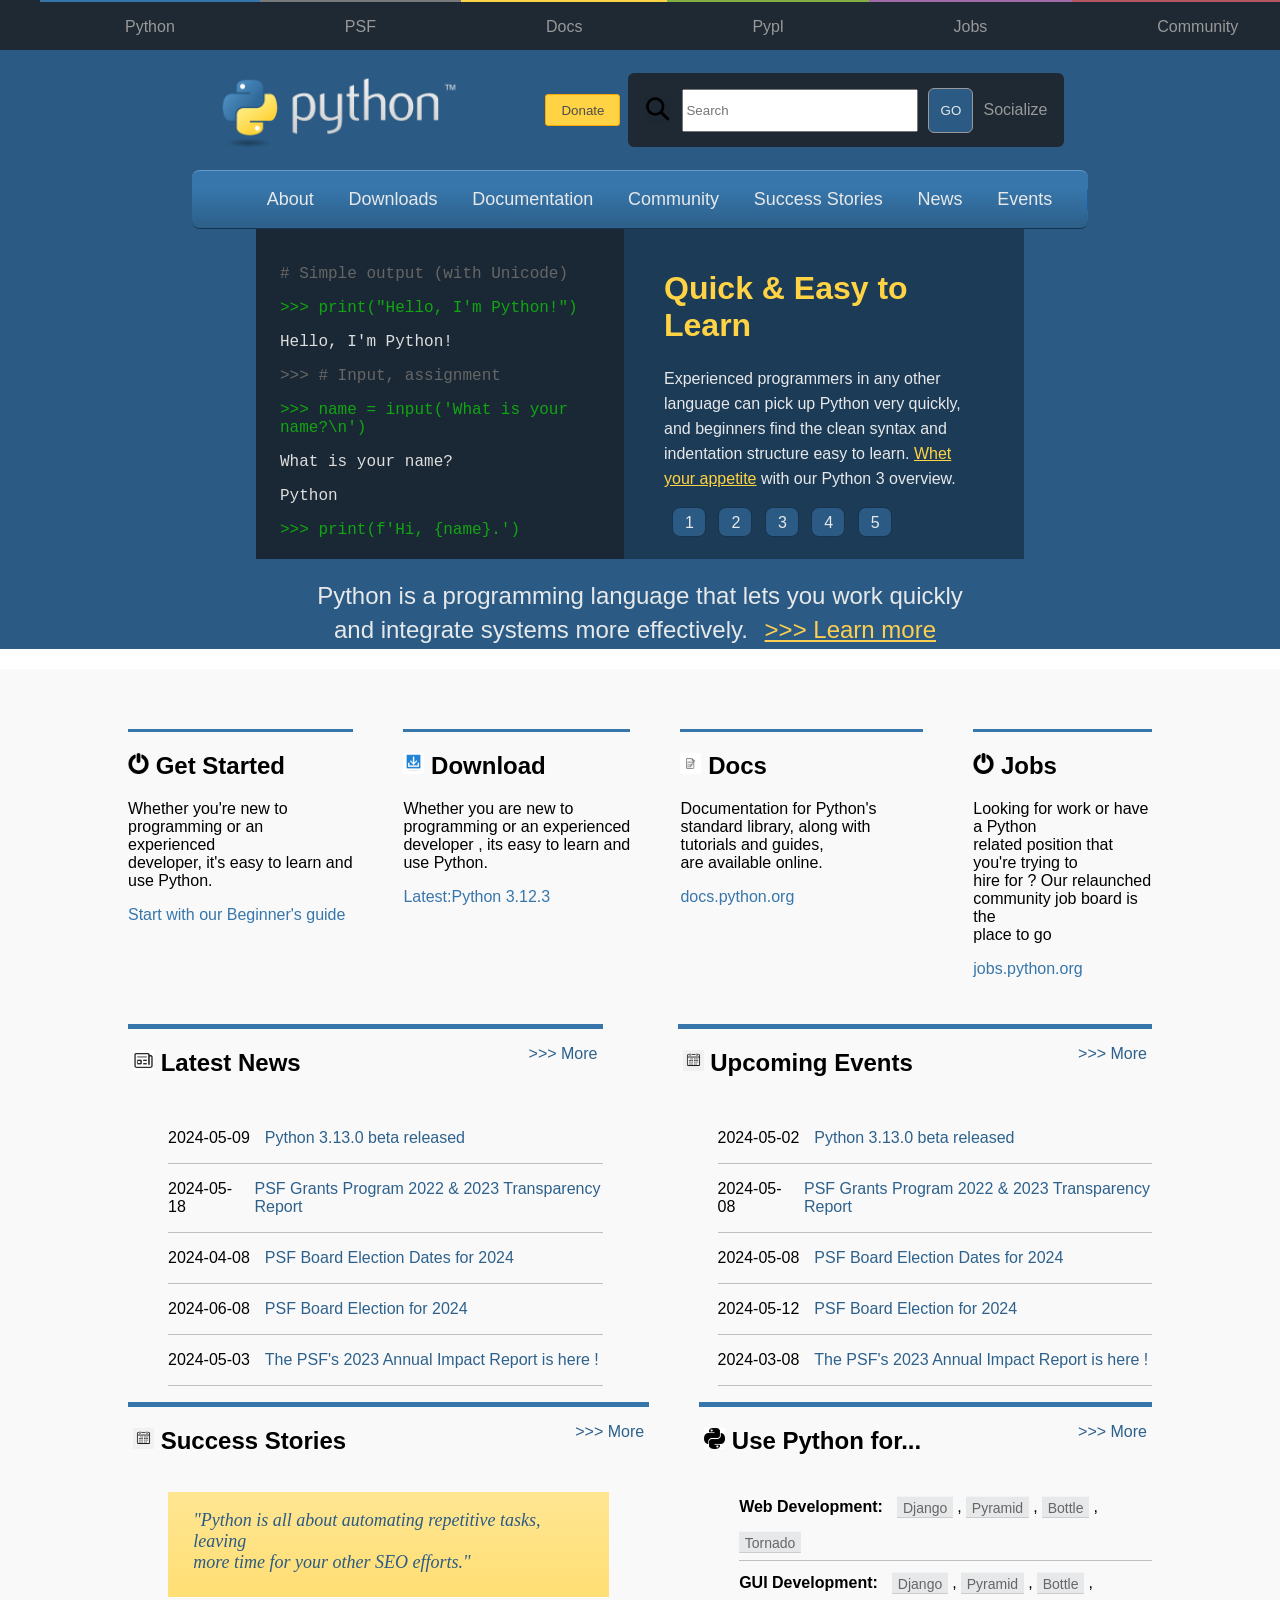
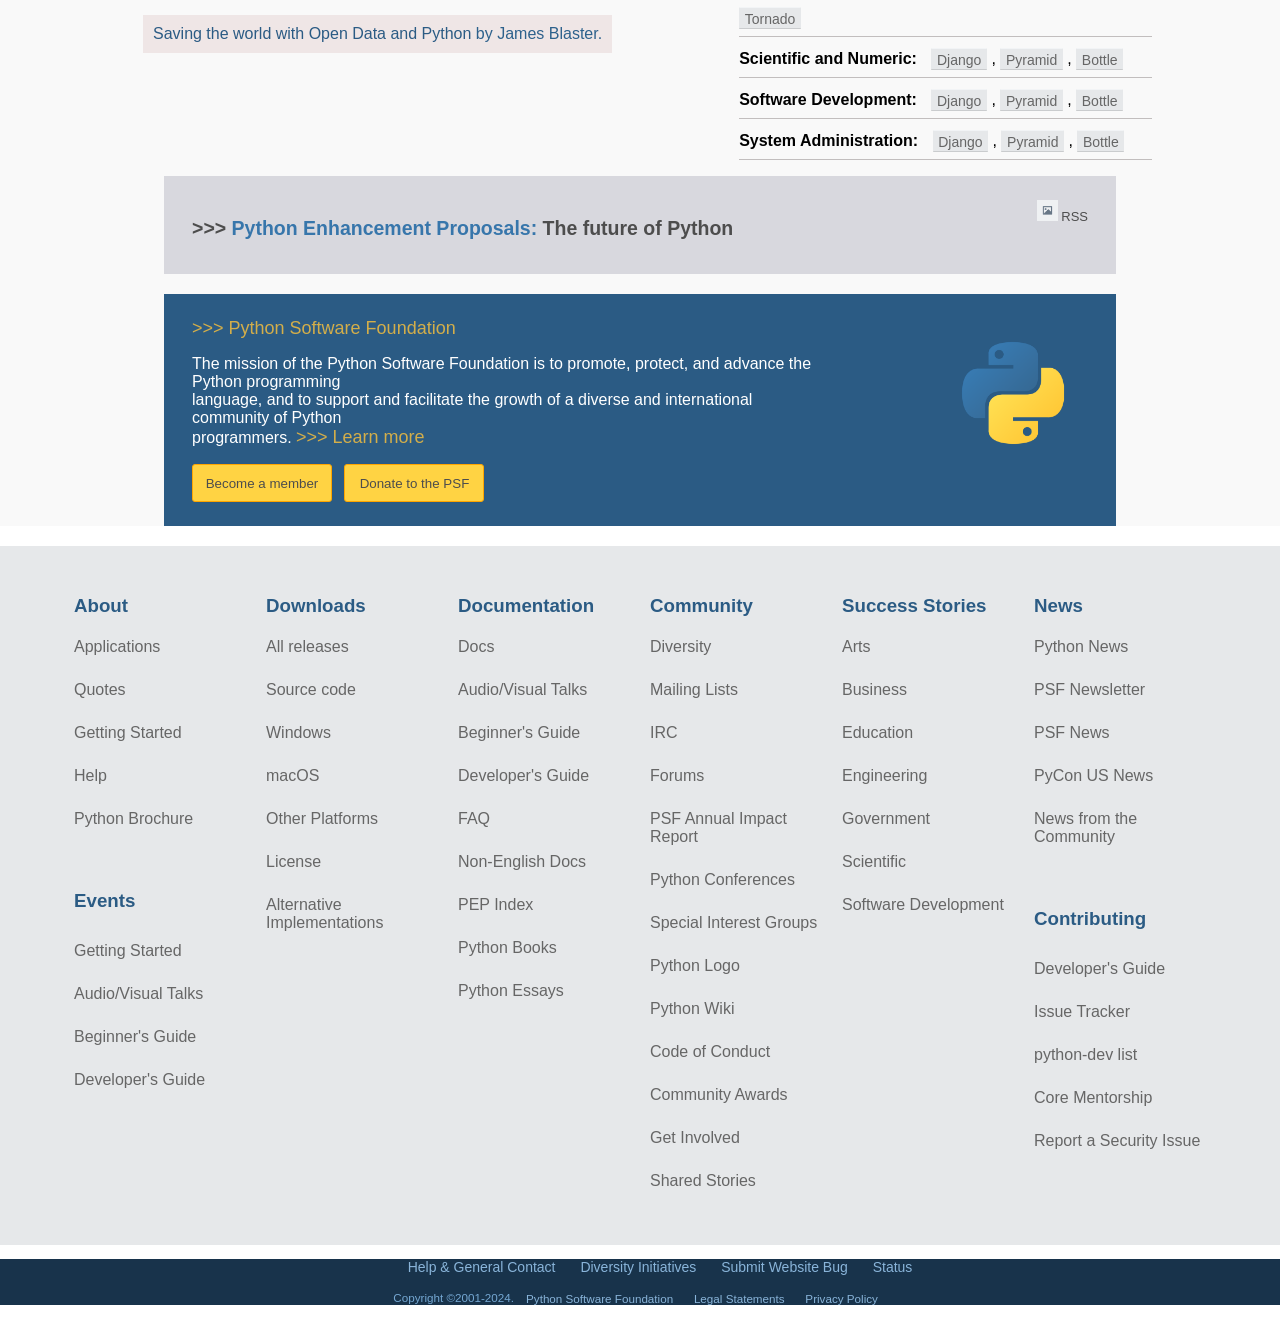
<file: index.html>
<!DOCTYPE html>
<html lang="en">

<head>
  <meta charset="UTF-8">
  <meta name="viewport" content="width=device-width, initial-scale=1.0">
  <title>Welcome To Python</title>
  <link rel="stylesheet" href="./styles.css" />
  <link rel="icon" href="imgs/pythonlog2.png" type="image/x-icon">
</head>

<body>
  <nav class="main-navbar">
    <ul class="flex navbar-items">
      <li class="nav-word blue-top">
        <a href="#">Python</a>
      </li>
      <li class="nav-word red-top">
        <a href="#">PSF</a>
      </li>
      <li class="nav-word yellow-top">
        <a href="#">Docs</a>
      </li>
      <li class="nav-word green-top">
        <a href="#">Pypl</a>
      </li>
      <li class="nav-word orange-top">
        <a href="#">Jobs</a>
      </li>
      <li class="nav-word violet-top">
        <a href="#">Community</a>
      </li>
    </ul>
    </nav>

    <header>
      <div class="flex">
        <div class="header-container">
          <img src="./imgs/python-logo@2x.png" class="python-img" alt="python logo"/>

          <div class="flex a-center">
            <button class="donate-button">Donate</button>
            <div class="search-field">
              <img src="./imgs/search-icon-png-5.png" class="search-icon" alt="search icon image" />
              <input type="text" placeholder="Search" class="search-input"/>
              <button class="go-button">GO</button>
              <p class="socialize">Socialize</p>
            </div>
          </div>
        </div>
      </div>


      <nav class="main-nav">
        <ul class="navigation-menu">
            <li> About </li>
            <li> Downloads </li>          
            <li> Documentation </li>    
            <li> Community </li>
            <li> Success Stories </li>
            <li> News </li>
            <li> Events </li>
        </ul>
      </nav>


      <div class="header-banner">
        <div class="code-space">
          <p class="code-gray"># Simple output (with Unicode)</p>
          <p class="code-green">>>> print("Hello, I'm Python!")</p>
          <p class="code-white"> Hello, I'm Python! </p>
          <p class="code-gray">>>> # Input, assignment </p>
          <p class="code-green">>>> name = input('What is your name?\n')</p>
          <p class="code-white">What is your name?</p>
          <p class="code-white">Python</p>
          <p class="code-green">>>> print(f'Hi, {name}.')</p>
        </div>


        <div class="functions-text">
          <h1> Quick & Easy to Learn</h1>
          <p>
            Experienced programmers in any other language can pick up Python very quickly,
            and beginners find the clean syntax and indentation structure easy to learn.
            <span>Whet your appetite</span> with our Python 3 overview.
          </p>

          <div>
            <button>1</button>
            <button>2</button>
            <button>3</button>
            <button>4</button>
            <button>5</button>
          </div>
        </div>
      </div>
      <p class="bottom-header-text">
        Python is a programming language that lets you work quickly<br> and integrate systems more effectively.
        <span> >>> Learn more</span>
      </p>
    </header>

    <div class="information-body">
      <div class="row" style="padding-bottom: 30px;">
        <div class="small-card">
          <h2><img src="./imgs/shut-down.png" class="img-res" alt="power on button icon" /> Get Started</h2>
          <p>Whether you're new to <br> programming or an experienced<br>developer, it's easy to learn and use Python.
          <p class="c-l-blue"><a>Start with our Beginner's guide</a></p>

        </div>

        <div class="small-card">
          <h2><img src="./imgs/download.png" class="img-res" alt="downloading icon" /> Download</h2>
          <p>Whether you are new to<br> programming or an experienced<br> developer , its easy to learn and use Python.
          </p>
          <p class="c-l-blue">Latest:<a>Python 3.12.3</a></p>
        </div>

        <div class="small-card">
          <h2><img src="./imgs/document.png" class="img-res" alt="documents illustrating icon" /> Docs</h2>
          <p>Documentation for Python's<br> standard library, along with tutorials and guides,<br> are available online.
          </p>
          <p class="c-l-blue"><a>docs.python.org</a></p>
        </div>

        <div class="small-card">
          <h2><img src="./imgs/shut-down.png" class="img-res" alt="power on button icon" /> Jobs</h2>
          <p>Looking for work or have a Python<br> related position that you're trying to <br> hire for ? Our
            relaunched<br>
            community job board is the <br>place to go</p>
          <p class="c-l-blue"><a>jobs.python.org</a></p>
        </div>
      </div>

      <div class="row">
        <div class="list-widgets" style="width: 100%; ">
          <div class="widget-item">
            <div class="flex widget-title">
              <h2>
                <img src="./imgs/news-icon.png" class="img-res" alt="newspaper illustrating icon" /> Latest News
              </h2>
              <p>
                >>> More
              </p>
            </div>

            <ul>
              <li class="flex">
                <time>2024-05-09</time>
                <p><a>Python 3.13.0 beta released</a></p>
              </li>
              <li class="flex">
                <time>2024-05-18</time>
                <p><a>PSF Grants Program 2022 & 2023 Transparency Report</a></p>
              </li>
              <li class="flex">
                <time>2024-04-08</time>
                <p><a>PSF Board Election Dates for 2024</a></p>
              </li>
              <li class="flex">
                <time>2024-06-08</time>
                <p><a>PSF Board Election for 2024</a></p>
              </li>
              <li class="flex">
                <time>2024-05-03</time>
                <p><a>The PSF's 2023 Annual Impact Report is here !</a></p>
              </li>
            </ul>
          </div>


          <div class="widget-item">
            <div class="flex widget-title">
              <h2>
                <img src="./imgs/events-icon.png" class="img-res" alt="calendar schedule icon"/> Upcoming Events
              </h2>
              <p>
                >>> More
              </p>
            </div>

            <ul>
              <li class="flex">
                <time>2024-05-02</time>
                <p><a>Python 3.13.0 beta released</a></p>
              </li>
              <li class="flex">
                <time>2024-05-08</time>
                <p><a>PSF Grants Program 2022 & 2023 Transparency Report</a></p>
              </li>
              <li class="flex">
                <time>2024-05-08</time>
                <p><a>PSF Board Election Dates for 2024</a></p>
              </li>
              <li class="flex">
                <time>2024-05-12</time>
                <p><a>PSF Board Election for 2024</a></p>
              </li>
              <li class="flex">
                <time>2024-03-08</time>
                <p><a>The PSF's 2023 Annual Impact Report is here !</a></p>
              </li>
            </ul>
          </div>
        </div>
      </div>

      <div class="row">
        <div class="medium-widget">
            <div class="widget-item">
          <div class="flex widget-title">
            <h2>
              <img src="./imgs/events-icon.png" class="img-res" alt="document-held record icon" />
              Success Stories
            </h2>
            <p>
              >>> More
            </p>
          </div>
          <div class="reference">
            <blockquote>
              <a>"Python is all about automating repetitive tasks, leaving<br> more time for your other SEO efforts."</a>
            </blockquote>
            <p>
              <a href="#">Saving the world with Open Data and Python</a> by James Blaster.
            </p>
          </div>
        </div>
    </div>

        <div class="medium-widget">
            <div class="widget-item">
          <div class=" flex widget-title">
            <h2>
              <img src="./imgs/python-icon.png" class="img-res" alt="logo of python"/> Use Python for...
            </h2>
            <p>
                >>> More
            </p>
          </div>

          <ul class="menu-row">
            <li>
              <b>Web Development:</b>
              <span class="tag-wrap">
                <a class="tag">Django</a>
                ,
                <a class="tag">Pyramid</a>
                ,
                <a class="tag">Bottle</a>
                ,
                <a class="tag">Tornado</a>

              </span>
            </li>

            <li>
              <b>GUI Development:</b>
              <span class="tag-wrap">
                <a class="tag">Django</a>
                ,
                <a class="tag">Pyramid</a>
                ,
                <a class="tag">Bottle</a>
                ,
                <a class="tag">Tornado</a>

              </span>
            </li>

            <li>
              <b>Scientific and Numeric:</b>
              <span class="tag-wrap">
                <a class="tag">Django</a>
                ,
                <a class="tag">Pyramid</a>
                ,
                <a class="tag">Bottle</a>

              </span>
            </li>

            <li>
              <b>Software Development:</b>
              <span class="tag-wrap">
                <a class="tag">Django</a>
                ,
                <a class="tag">Pyramid</a>
                ,
                <a class="tag">Bottle</a>

              </span>
            </li>

            <li>
              <b>System Administration:</b>
              <span class="tag-wrap">
                <a class="tag">Django</a>
                ,
                <a class="tag">Pyramid</a>
                ,
                <a class="tag">Bottle</a>

              </span>
            </li>
          </ul>
        </div>
    </div>
      </div>


      <div class="PEP">
        <h2>
          <span>>>></span>
          <a class="c-l-blue">Python Enhancement Proposals:</a>
          The future of Python
        </h2>

        <a><img src="./imgs/placeholder.png" class="img-res" alt="empty image placeholder" /> RSS</a>
      </div>

      <div class="member-donate">
        <div>
          <a href="#" class="PSF-yellow"> >>> Python Software Foundation</a>
          <p>The mission of the Python Software Foundation is to promote, protect, and advance the Python programming<br>
            language, and to support and facilitate the growth of a diverse and international community of Python<br>
            programmers. <a href="#" class="PSF-yellow">>>> Learn more</a></p>
          <div>
            <button class="end-button">Become a member</button>
            <button class="end-button">Donate to the PSF</button>
          </div>
        </div>
        <img src="./imgs/pythonlog2.png" height="150" width="150" alt="python logo icon"/>
      </div>
    </div>
    
    <div class="main-footer-links">
      <div class="footer-container">
        <div class="footer-column">
          <h3>About</h3>
          <ul>
            <li><a href="#">Applications</a></li>
            <li><a href="#">Quotes</a></li>
            <li><a href="#">Getting Started</a></li>
            <li><a href="#">Help</a></li>
            <li><a href="#">Python Brochure</a></li>
            <br>
            <li>
              <h3>Events</h3>
            <li><a href="#">Getting Started</a></li>
            <li><a href="#">Audio/Visual Talks</a></li>
            <li><a href="#">Beginner's Guide</a></li>
            <li><a href="#">Developer's Guide</a></li>
            </li>
          </ul>
        </div>

        <div class="footer-column">
          <h3>Downloads</h3>
          <ul>
            <li><a href="#">All releases</a></li>
            <li><a href="#">Source code</a></li>
            <li><a href="#">Windows</a></li>
            <li><a href="#">macOS</a></li>
            <li><a href="#">Other Platforms</a></li>
            <li><a href="#">License</a></li>
            <li><a href="#">Alternative Implementations</a></li>
          </ul>
        </div>

        <div class="footer-column">
          <h3>Documentation</h3>
          <ul>
            <li><a href="#">Docs</a></li>
            <li><a href="#">Audio/Visual Talks</a></li>
            <li><a href="#">Beginner's Guide</a></li>
            <li><a href="#">Developer's Guide</a></li>
            <li><a href="#">FAQ</a></li>
            <li><a href="#">Non-English Docs</a></li>
            <li><a href="#">PEP Index</a></li>
            <li><a href="#">Python Books</a></li>
            <li><a href="#">Python Essays</a></li>
          </ul>
        </div>

        <div class="footer-column">
          <h3>Community</h3>
          <ul>
            <li><a href="#">Diversity</a></li>
            <li><a href="#">Mailing Lists</a></li>
            <li><a href="#">IRC</a></li>
            <li><a href="#">Forums</a></li>
            <li><a href="#">PSF Annual Impact Report</a></li>
            <li><a href="#">Python Conferences</a></li>
            <li><a href="#">Special Interest Groups</a></li>
            <li><a href="#">Python Logo</a></li>
            <li><a href="#">Python Wiki</a></li>
            <li><a href="#">Code of Conduct</a></li>
            <li><a href="#">Community Awards</a></li>
            <li><a href="#">Get Involved</a></li>
            <li><a href="#">Shared Stories</a></li>
          </ul>
        </div>

        <div class="footer-column">
          <h3>Success Stories</h3>
          <ul>
            <li><a href="#">Arts</a></li>
            <li><a href="#">Business</a></li>
            <li><a href="#">Education</a></li>
            <li><a href="#">Engineering</a></li>
            <li><a href="#">Government</a></li>
            <li><a href="#">Scientific</a></li>
            <li><a href="#">Software Development</a></li>
          </ul>
        </div>

        <div class="footer-column">
          <h3>News</h3>
          <ul>
            <li><a href="#">Python News</a></li>
            <li><a href="#">PSF Newsletter</a></li>
            <li><a href="#">PSF News</a></li>
            <li><a href="#">PyCon US News</a></li>
            <li><a href="#">News from the Community</a></li>
            <br>
            <li>
              <h3>Contributing</h3>
            <li><a href="#">Developer's Guide</a></li>
            <li><a href="#">Issue Tracker</a></li>
            <li><a href="#">python-dev list</a></li>
            <li><a href="#">Core Mentorship</a></li>
            <li><a href="#">Report a Security Issue</a></li>
            </li>
          </ul>
        </div>
      </div>
    </div>
    <div class="closing-footer">
      <ul class="closing-footer-links" role="tree">
        <li class="element-1">
          <a href="#">Help & General Contact</a>
        </li>
        <li class="element-1">
          <a href="#">Diversity Initiatives</a>
        </li>
        <li class="element-1">
          <a href="#">Submit Website Bug</a>
        </li>
        <li class="element-1">
          <a href="#">Status</a>
        </li>
      </ul> 
      <div class="site-base">
        <div class="copyright">
          <p>
            <small>
              <span class="pre">Copyright ©2001-2024.</span>
              <span class="pre"><a href="#">Python Software Foundation</a></span>
              <span class="pre"><a href="#">Legal Statements</a></span>
              <span class="pre"><a href="/privacy/">Privacy Policy</a></span>
            </small>
          </p>
        </div>
      </div>
      
    </div>
</body>

</html>
</file>
<file: styles.css>
body {
  font-family: Arial, Helvetica, sans-serif;
  padding: 0;
  margin: 0;
}

.container {
  width: 70%;
  margin: auto;
}

.flex {
  display: flex;
}

header {
  background-color: #2b5b84;
}

.main-navbar {
  background-color: #1e2933;
  justify-content: center;
}

.navbar-items {
  height: 50px;
  align-items: center;
  margin: 0;
  width: 70%;
}

.nav-word {
  line-height: 50px;
}

.nav-word a {
  display: block;
  text-decoration: none;
  color: #999;
  padding: 0px 85px;
  transition: background-color 0.3s, color 0.3s;
}

.nav-word a:hover {
  background-color: #0c0a0a;
  color: #fff;
}

.blue-top {
  border-top: 3px solid #3776ab;
}

.red-top {
  border-top: 3px solid #78797a;
}

.yellow-top {
  border-top: 3px solid #ffd343;
}

.green-top {
  border-top: 3px solid #82b043;
}

.orange-top {
  border-top: 3px solid #a06ba7;
}

.violet-top {
  border-top: 3px solid #b55863;
}




.information-body {
  padding-top: 60px;
  background-color: #f9f9f9;
}

.python-img {
  width: 280px;
  height: 80px;
}

.donate-button {
  background-color: #ffd343;
  margin: 0px 8px 0px 0px;
  color: #4d4d4d;
  padding: 6.4px 12px 5.6px;
  text-align: center;
  width: 75px;
  height: 32px;
  border: 1px solid rgb(255, 166, 0);
  border-radius: 3px;
}

.donate-button:hover {
  cursor: pointer;
  background-color: #fdcf50;
}

.search-icon {
  width: 28px;
  height: 28px;
}

.search-input {
  width: 228px;
  height: 37px;
}

.go-button {
  background-color: #2b5b84;
  color: #e6e8ea;
  width: 45px;
  height: 45px;
  border-radius: 6px;
  border: 1px solid #999;
}

.go-button:hover {
  background-color: #234c70;
}

.search-field {
  display: flex;
  background-color: #1e2933;
  padding: 0.75em 1em;
  align-items: center;
  border-radius: 6px;
  gap: 10px;
}

.socialize {
  color: #999;
}

.header-container {
  margin: auto;
  width: 70%;
  display: flex;
  justify-content: space-around;
  margin-top: 20px;
}

.a-center {
  align-items: center;
}

.main-nav {
  text-align: center;
  background-color: #2d618c;
  background-image: linear-gradient(#3776ab 30%, #2d618c 95%);
  border-top: 1px solid #629ccd;
  border-bottom: 1px solid #18334b;
  border-radius: 8px;
  width: 70%;
  margin: auto;
  margin-top: 20px;
  
}

.main-nav:hover {
  background-color: #2d618c;
}

.navigation-menu {
  text-align: center;
  list-style: none;
  list-style-image: none;
  display: flex;
  font-size: 1.125em;
  color: #e6e8ea;
  justify-content: space-evenly;
  border-right: 1px solid #165fa0e0;
}

.navigation-menu ul {
  width: 100%;
  display: block;
}

.navigation-menu li:hover {
  cursor: pointer;
  background-color: #2d618c;
}

.code-green {
  color: #11a611;
  font-family: Consolas, 'Lucida Console', 'Liberation Mono', 'DejaVu Sans Mono', 'Bitstream Vera Sans Mono', 'Courier New', monospace, sans-serif;
}

.code-white {
  color: #ddd;
  font-family: Consolas, 'Lucida Console', 'Liberation Mono', 'DejaVu Sans Mono', 'Bitstream Vera Sans Mono', 'Courier New', monospace, sans-serif;
}

.code-gray {
  color: #666;
  font-family: Consolas, 'Lucida Console', 'Liberation Mono', 'DejaVu Sans Mono', 'Bitstream Vera Sans Mono', 'Courier New', monospace, sans-serif;
}

.code-space {
  background-color: #18222be0;
  width: 490px;
  height: 290px;
  padding: 20px 24px;
}



.functions-text {
  background-color: #1c3b56;
  width: 490px;
  height: 290px;
  padding: 20px 40px;
}

.functions-text h1 {
  color: #ffd343;
}

.functions-text span {
  color: #ffd343;
  text-decoration-line: underline;
  cursor: pointer;
}

.functions-text p {
  color: #e6e8ea;
  line-height: 25px;
}

.header-banner {
  margin: auto;
  width: 60%;
  display: flex;
}

.functions-text button {
  background-color: #2b5b84;
  color: #e6e8ea;
  padding: 6.4px 12px 5.6px;
  width: 34px;
  height: 30px;
  font-size: 16px;
  margin: 0 0 7px 8px;
  border: 1px solid #18334b;
  border-radius: 8px;
  cursor: pointer;
}

.functions-text button:hover {
  color: #fdcf50;
  background-color: #3776ab;
}

.bottom-header-text {
  font-size: 24px;
  width: 70%;
  margin: auto;
  word-wrap: normal;
  color: #e6e8ea;
  height: 70px;
  line-height: 1.4em;
  text-align: center;
  margin-top: 20px;
  margin-bottom: 20px;
}


.bottom-header-text span {
  color: #fdcf50;
  text-decoration-line: underline;
  padding: 10px;
}

.bottom-header-text span:hover {
  cursor: pointer;
  color: rgb(255, 255, 237);
}

.row {
  display: flex;
  width: 80%;
  margin: auto;
  gap: 50px;
}

.img-res {
  width: 21px;
  height: 21px;
}

.c-l-blue {
  color: #3776ab;
  cursor: pointer;
}

.c-l-blue:hover {
  color:#060606;
}

.small-card {
  border-top: 3px solid #3776ab;
}

.list-widgets {
  width: 100%;
  margin: auto;
  display: flex;
  gap: 75px;
}

.widget-title {
  justify-content: space-between;
  margin: 0 5px;
}

.widget-item {
  border-top: 5px solid #3776ab;
}

.widget-item li {
  align-items: center;
  border-bottom-style: groove;
  border-bottom-width: thin;
  border-bottom-color: #c2bebe;
}

.widget-item p {
  color: #2d618c;
  margin-left: 15px;
}

.widget-item p:hover {
  color:#0e0d0d;
  cursor: pointer;
}

blockquote {
  background-image: linear-gradient(#ffe590 10%, #ffdf76 90%);
  font-style: italic;
  font-size: 18px;
  font-family: Georgia, 'Times New Roman', Times, serif;
  color: #666;
  font-size: 1.125em;
  padding: 1em 1.4em 1.3em;

}



.tag-wrap .tag {
  white-space: nowrap;
  color: #666;
  font-size: 0.875em;
  vertical-align: baseline;
  padding: .2em .4em .1em;
  background-color: #e6e8ea;
  border-top: 1px solid #f2f4f6;
  border-bottom: 1px solid #caccce;
  border-radius: 1px;
  line-height: 35px;
}

.tag:hover {
cursor: pointer;
background-color: #afb4ba;
}

b,
strong {
  font-family: SourceSansProBold, Arial, sans-serif;
}

b,
strong {
  font-weight: 700;
}


li {
  list-style-type: none;
}

.menu-row b {
  margin-right: 10px;
  
}

.menu-row li {
  margin-top: 5px;
  border-bottom-style: groove;
  border-bottom-width: thin;
  border-bottom-color: #c2bebe;
}

.PEP {
  background-color: #d8d8de;
  width: 70%;
  margin: auto;
  padding: 24px 28px;
  height: 50px;
  color: #4d4d4d;
  display: flex;
  justify-content: space-between;
  font-size: small;
}


.end-button {
  background-color: #ffd343;
  margin: 0px 8px 0px 0px;
  color: #4d4d4d;
  padding: 6.4px 12px 5.6px;
  text-align: center;
  width: 140px;
  height: 38px;
  border: 1px solid rgb(255, 166, 0);
  border-radius: 3px;
}

.end-button:hover {
  background-color: #eed06f;
  cursor: pointer;
}

.member-donate {
  background-color: #2b5b84;
  width: 70%;
  margin: auto;
  padding: 1.5em 1.75em;
  margin-top: 20px;
  color: white;
  display: flex;
  column-gap: 120px;
  margin-bottom: 20px;
}

.PSF-yellow {
  color: #d3ae4a;
  text-decoration: 0;
  font-size: large;
}

.PSF-yellow:hover {
  color: #f6fb97e0;
}


.main-footer-links {
  padding-top: 10px;
  background-color: #e6e8ea;
  color: white;
  padding: 20px 0;
}

.footer-container {
  width: 90%;
  max-width: 1200px;
  margin: 0 auto;
  display: flex;
  flex-wrap: wrap;
  justify-content: space-between;
}

.footer-container a {
  color: #666;
  text-decoration: none;
}

.footer-container a:hover {

}

.footer-column {
  flex: 1 1 calc(16.66% - 20px);
  margin: 10px;
  min-width: 150px;
}

.footer-column h3 {
  padding-bottom: 5px;
  margin-bottom: 10px;
  color: #2b5b84;
}

.footer-column h3:hover {
  color:black;
  cursor: pointer;
}

.footer-column ul {
  list-style: none;
  padding: 0;
}

.footer-column li :hover {
  background-color: white;
}

.back-to-top {
  display: block;
  text-align: center;
  margin: 20px 0;
  font-size: 14px;
}

.footer-column ul li {
  margin-bottom: 25px;
}

.reference a {
  text-decoration: 0;
  color: #2b5b84;
}

.reference p {
  background-color: rgb(239, 230, 230);
  padding: 10px;
  max-width: fit-content;
}

.closing-footer {
  text-align: center;
  margin-bottom: 0.5em;
  gap: 50px;
  font-size: 0.875em;
  background-color: #18334b;
}

.closing-footer a{
  color: #89b4d9;
  text-decoration: 0;
  padding: 0.3em 0.75em;
}


.closing-footer-links li{
  display: inline-block;
}

.closing-footer-links {
  justify-content: center;
}

.copyright {
  color: #75a8d3;
  text-align: center;
  background-color: #18334b;
}

.site-base {
  padding: 0;
  background-color: #18334b;
}
</file>
